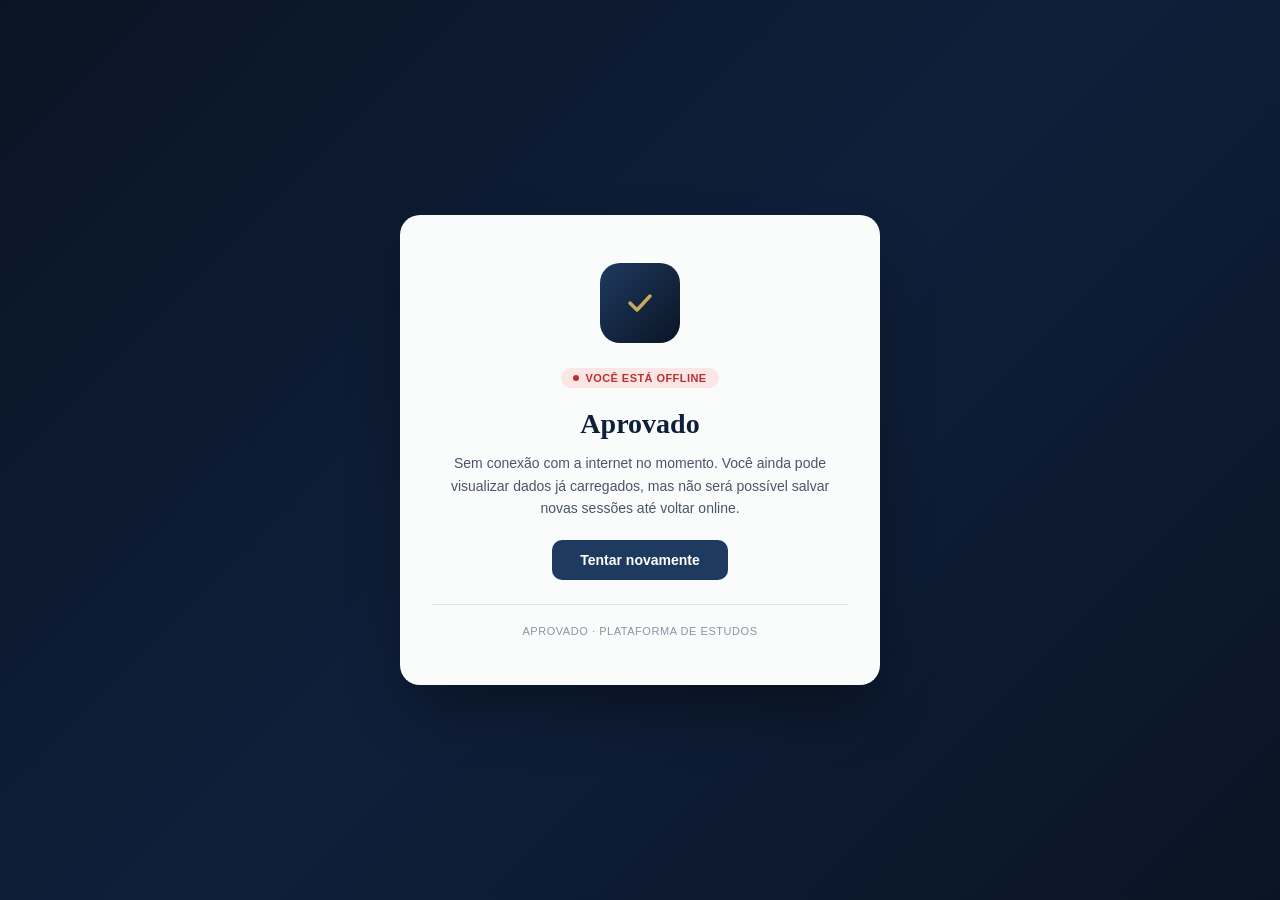
<file: offline.html>
<!DOCTYPE html>
<html lang="pt-BR">
<head>
  <meta charset="UTF-8" />
  <meta name="viewport" content="width=device-width, initial-scale=1.0" />
  <title>Offline — Aprovado</title>
  <style>
    * { margin: 0; padding: 0; box-sizing: border-box; }
    body {
      font-family: -apple-system, BlinkMacSystemFont, 'Segoe UI', Roboto, sans-serif;
      background: linear-gradient(135deg, #0a1424 0%, #0f1f3a 50%, #0a1424 100%);
      color: #e8ecf2;
      min-height: 100vh;
      display: flex;
      align-items: center;
      justify-content: center;
      padding: 20px;
      text-align: center;
    }
    .container {
      max-width: 480px;
      background: rgba(255, 255, 255, 0.98);
      color: #0f1f3a;
      border-radius: 20px;
      padding: 48px 32px;
      box-shadow: 0 30px 60px -10px rgba(0, 0, 0, 0.4);
    }
    .icon {
      width: 80px;
      height: 80px;
      margin: 0 auto 24px;
      background: linear-gradient(135deg, #1e3a5f, #0a1424);
      border-radius: 20px;
      display: flex;
      align-items: center;
      justify-content: center;
    }
    .icon svg { width: 48px; height: 48px; }
    h1 {
      font-family: 'Playfair Display', Georgia, serif;
      font-size: 28px;
      font-weight: 800;
      margin-bottom: 12px;
      color: #0f1f3a;
    }
    p {
      font-size: 14px;
      line-height: 1.6;
      color: #4a5568;
      margin-bottom: 20px;
    }
    .brand {
      margin-top: 24px;
      padding-top: 20px;
      border-top: 1px solid #e1e5ec;
      font-size: 11px;
      color: #8a93a3;
      text-transform: uppercase;
      letter-spacing: 0.05em;
    }
    button {
      background: #1e3a5f;
      color: #fff;
      border: none;
      padding: 12px 28px;
      border-radius: 10px;
      font-size: 14px;
      font-weight: 600;
      cursor: pointer;
      transition: background 180ms;
      font-family: inherit;
    }
    button:hover { background: #0f1f3a; }
    .status {
      display: inline-flex;
      align-items: center;
      gap: 6px;
      padding: 4px 12px;
      background: #fbe5e5;
      color: #b83232;
      border-radius: 12px;
      font-size: 11px;
      font-weight: 600;
      text-transform: uppercase;
      letter-spacing: 0.04em;
      margin-bottom: 20px;
    }
    .status::before {
      content: '';
      width: 6px; height: 6px;
      background: #b83232;
      border-radius: 50%;
      animation: pulse 1.5s infinite;
    }
    @keyframes pulse {
      0%, 100% { opacity: 1; }
      50% { opacity: 0.4; }
    }
  </style>
</head>
<body>
  <div class="container">
    <div class="icon">
      <svg viewBox="0 0 48 48" xmlns="http://www.w3.org/2000/svg">
        <path d="M14 24 L21 31 L34 17" stroke="#c9a961" stroke-width="3.5" stroke-linecap="round" stroke-linejoin="round" fill="none"/>
      </svg>
    </div>
    <div class="status">Você está offline</div>
    <h1>Aprovado</h1>
    <p>
      Sem conexão com a internet no momento. Você ainda pode visualizar dados
      já carregados, mas não será possível salvar novas sessões até voltar online.
    </p>
    <button onclick="location.reload()">Tentar novamente</button>
    <div class="brand">Aprovado · Plataforma de estudos</div>
  </div>
  <script>
    // Quando voltar a conexão, recarrega automaticamente
    window.addEventListener('online', () => location.reload());
  </script>
</body>
</html>
</file>
